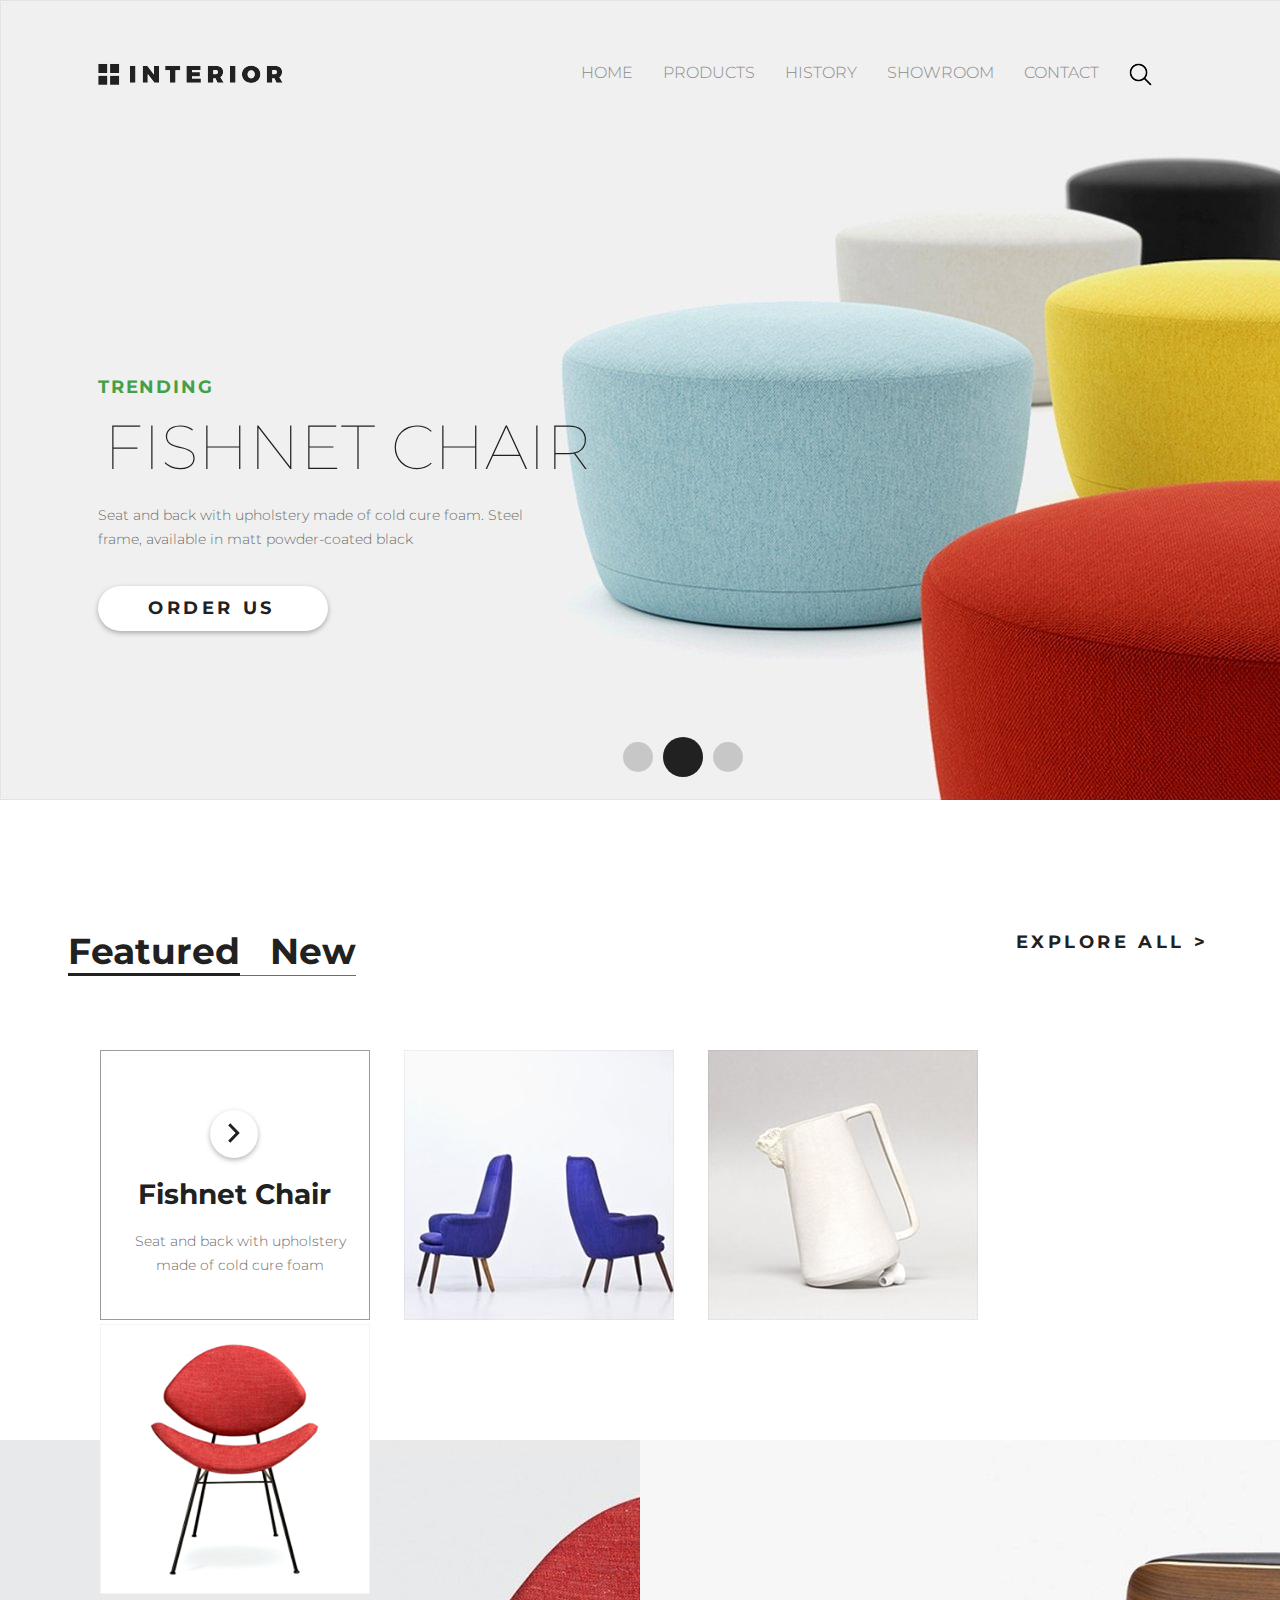
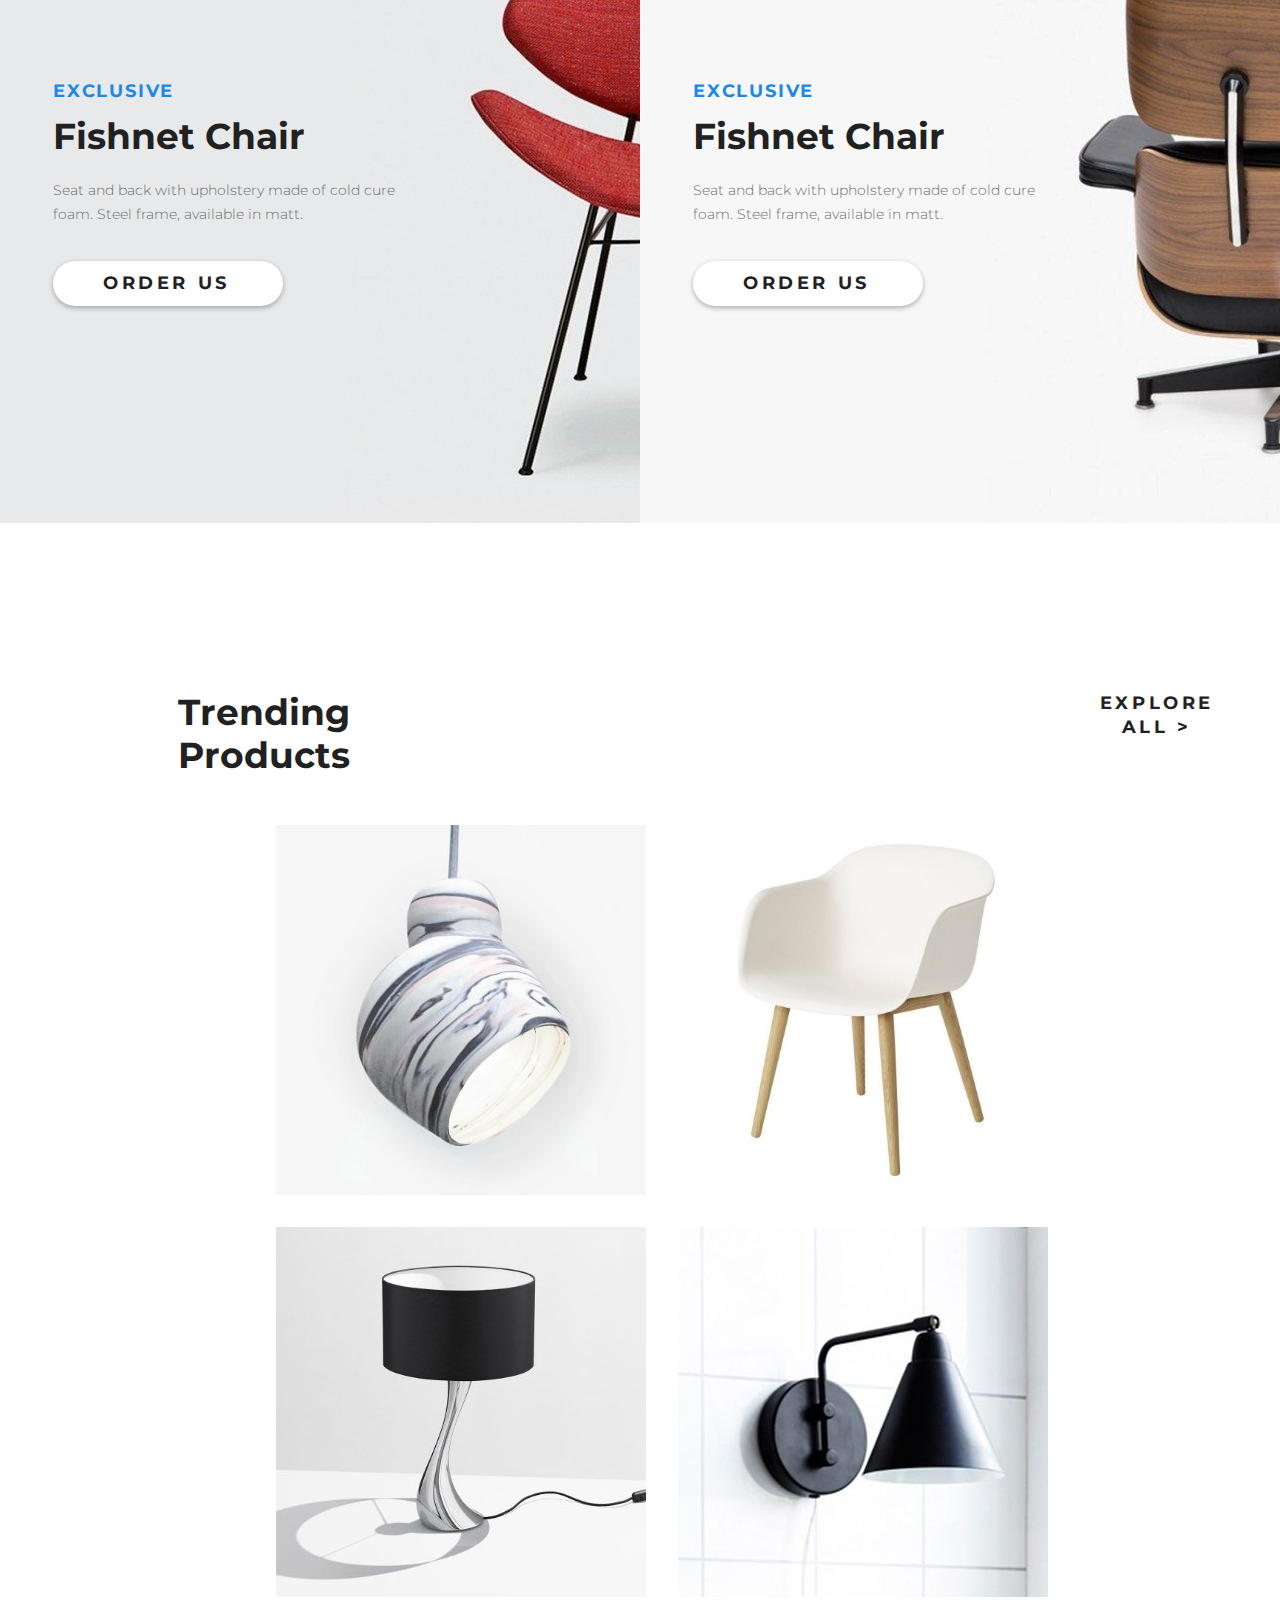
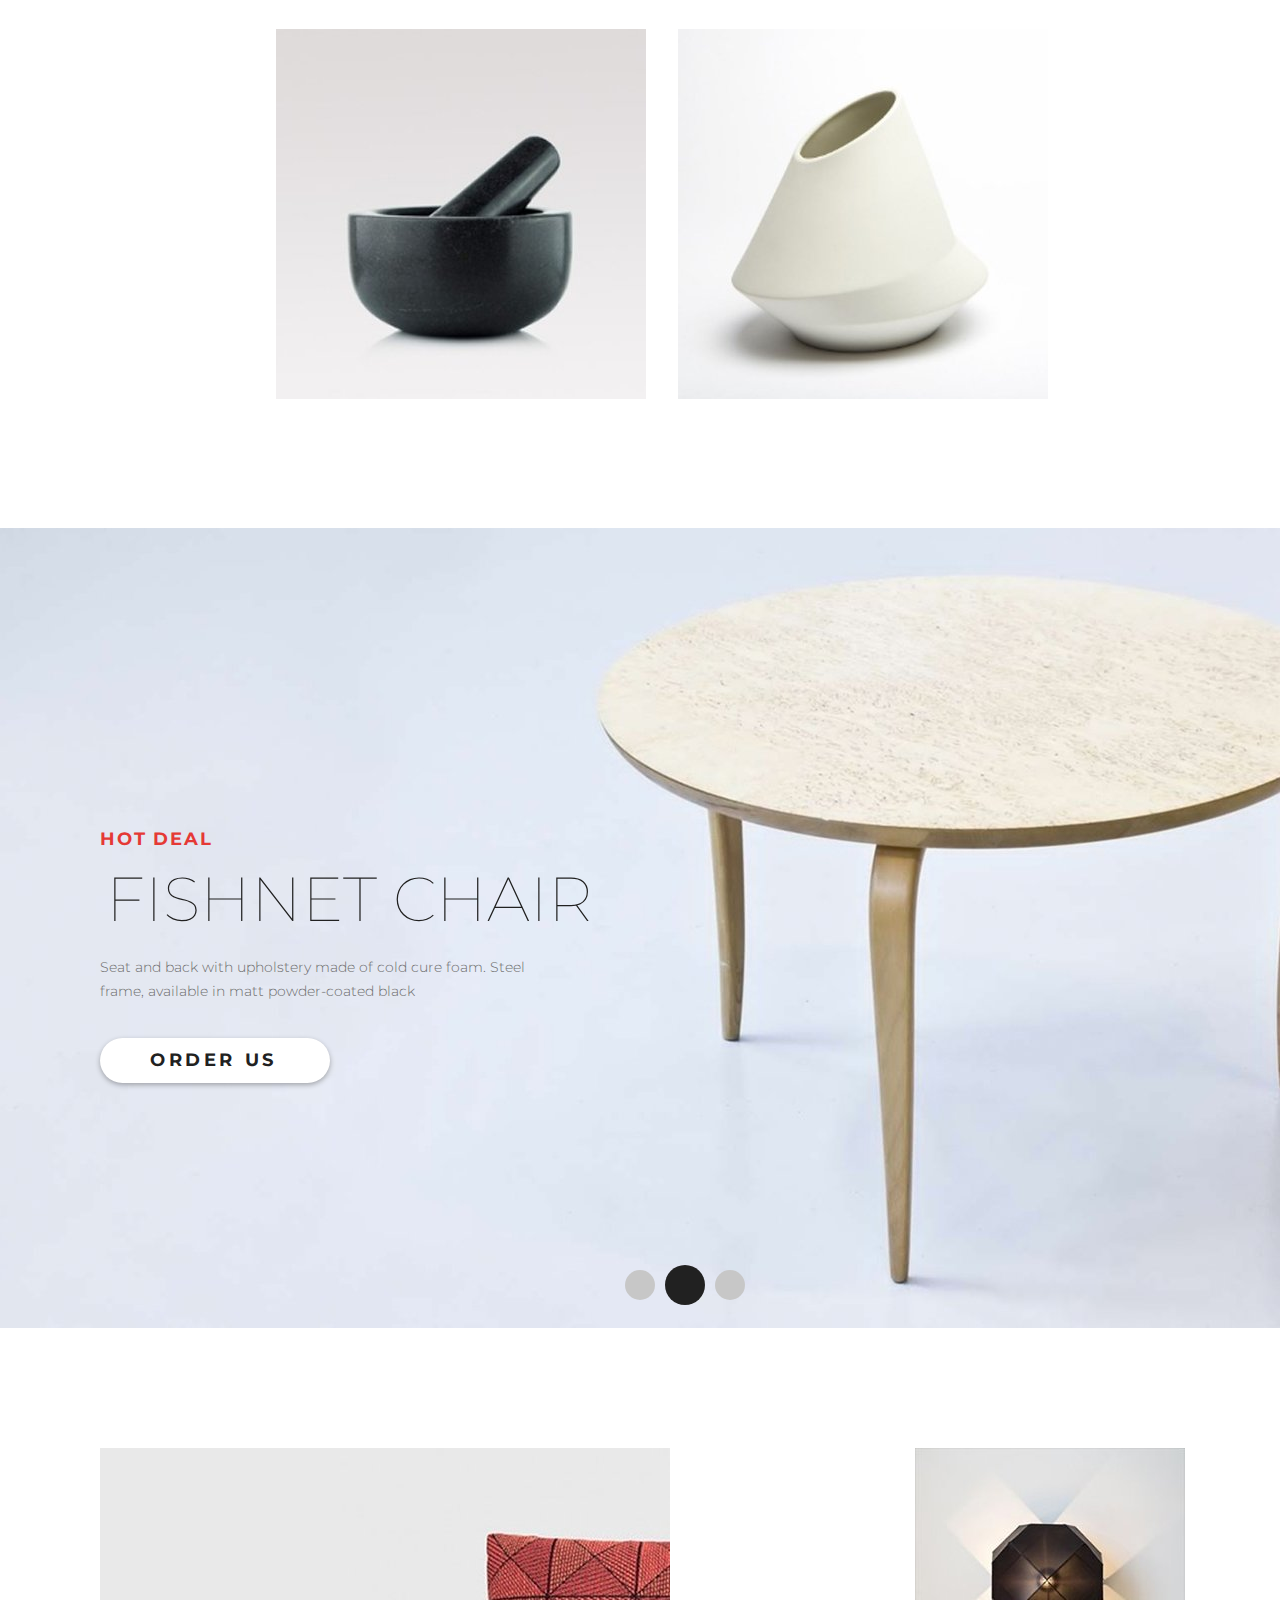
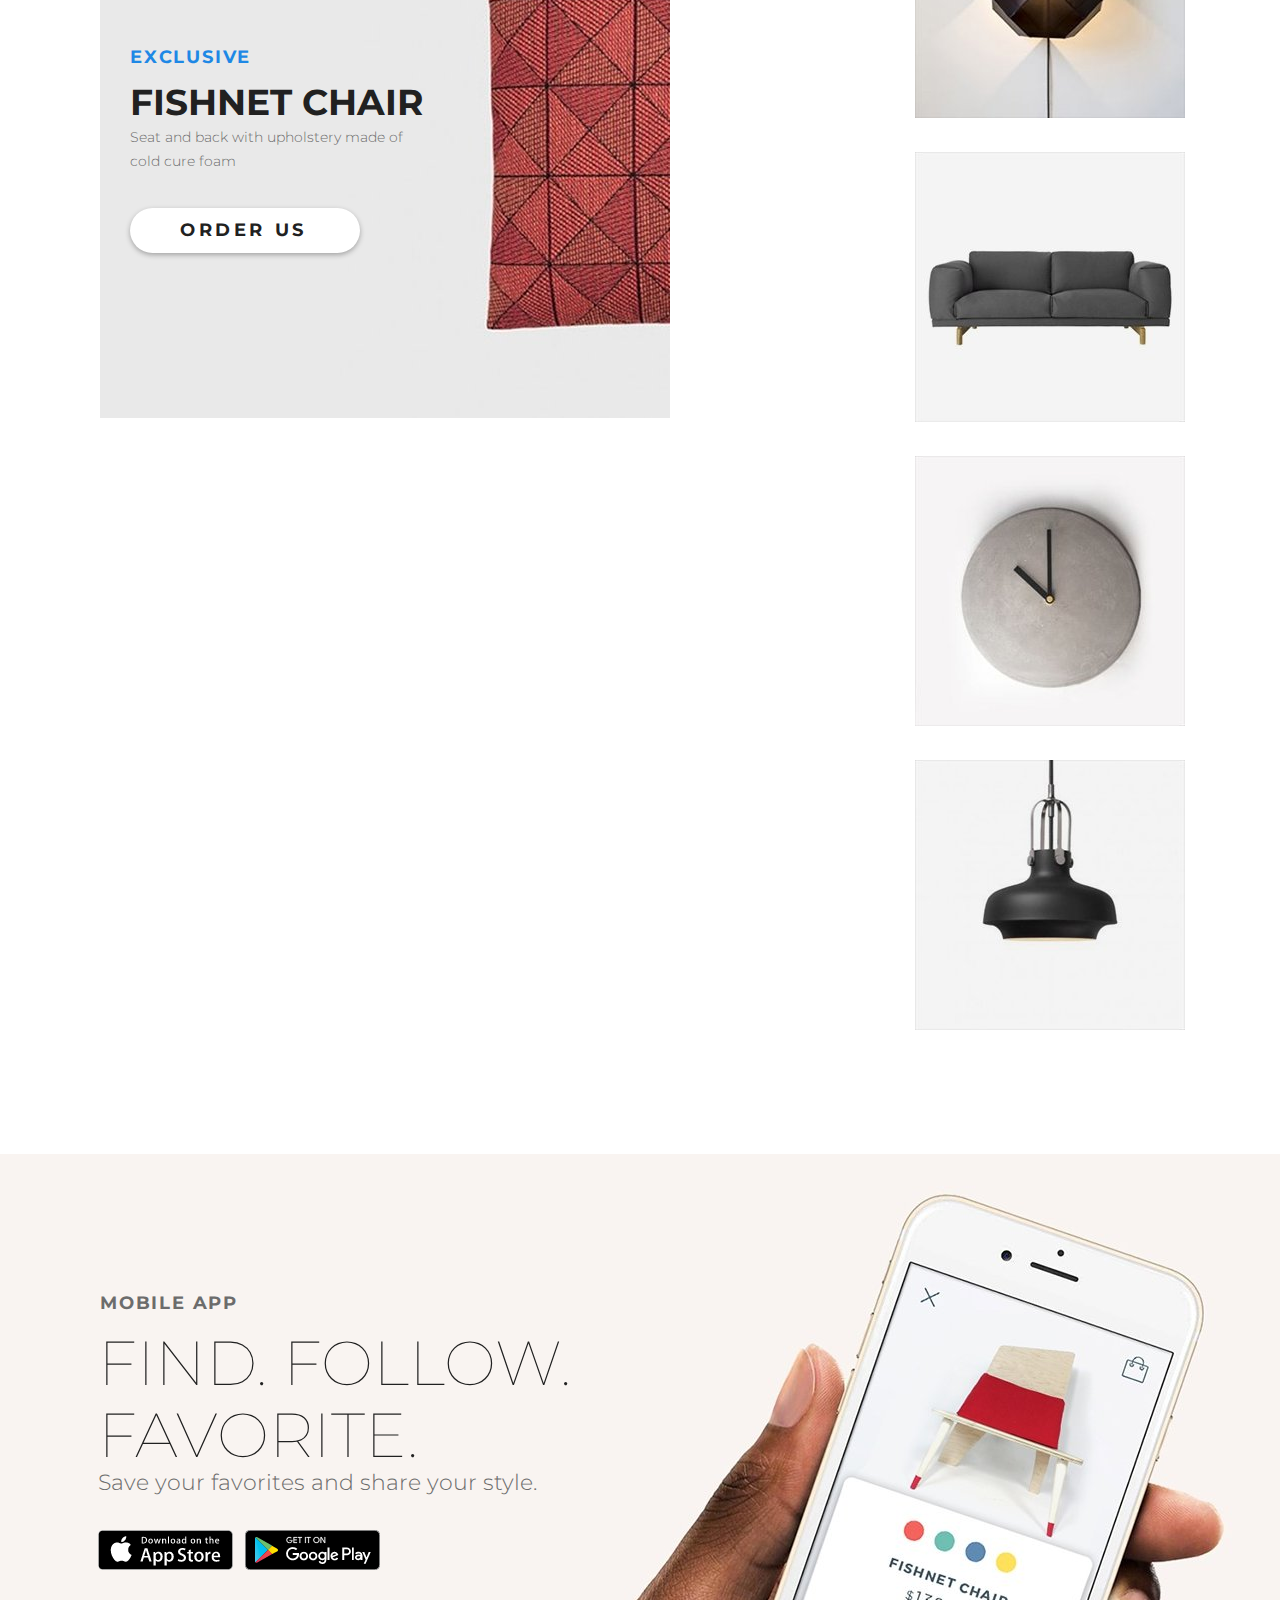
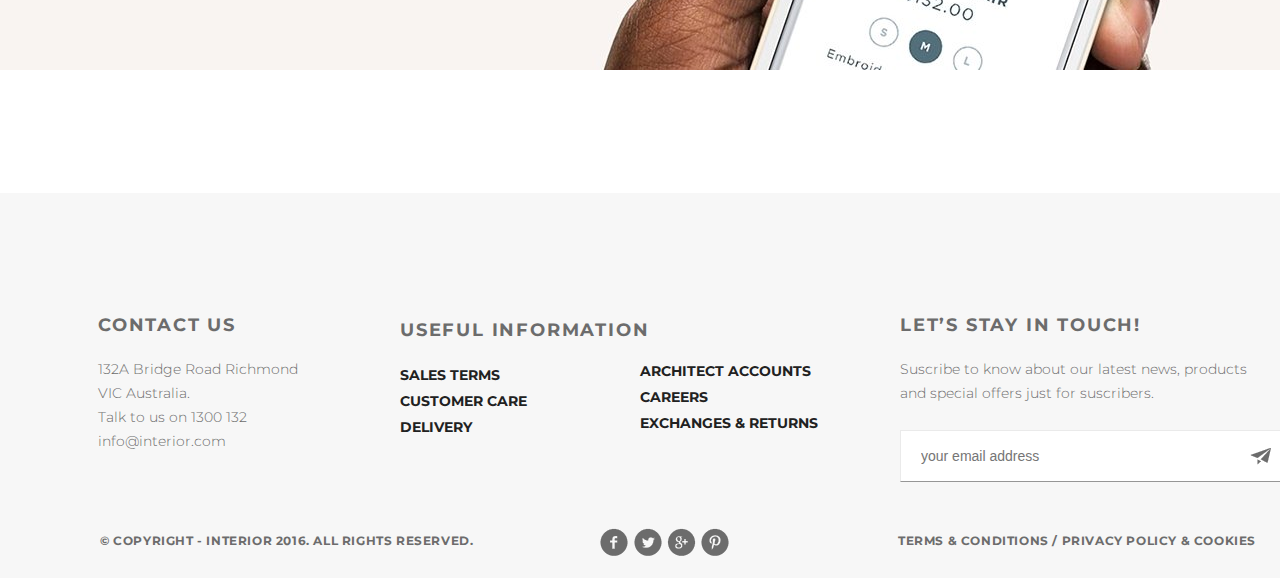
<file: index.html>
<!DOCTYPE html>
<html lang="en">

<head>
    <meta charset="UTF-8">
    <title>interier_products</title>
    <link rel="stylesheet" href="style.css">
    <link rel="preconnect" href="https://fonts.gstatic.com">
    <link href="https://fonts.googleapis.com/css2?family=Montserrat:wght@100;300;400;700&display=swap" rel="stylesheet">
</head>

<body>
    <div class="container">
        <div class="slider padding-site">
            <div class="header clearfix">
                <a href="#"><img src="img/logo_228.png" alt="logo"></a>
                <ul class="menu clearfix">
                    <li class="menu-list"><a href="index.html" class="menu-link">HOME</a></li>
                    <li class="menu-list"><a href="products.html" class="menu-link">PRODUCTS</a></li>
                    <li class="menu-list"><a href="#" class="menu-link">HISTORY</a></li>
                    <li class="menu-list"><a href="product_detailes.html" class="menu-link">SHOWROOM</a></li>
                    <li class="menu-list"><a href="contacts.html" class="menu-link">CONTACT</a></li>
                    <li class="menu-list"><a href="#" class="menu-link"><img src="img/search_224.png" alt=""></a></li>
                </ul>
            </div>

            <div class="slider-text"></div>
            <h3 class="slider-trending">TRENDING</h3>
            <h2 class="slider-h">Fishnet Chair</h2>
            <p class="slider-content">Seat and back with upholstery made of cold cure foam. Steel frame, available in matt powder-coated black</p>
            <a href="" class="button">Order&nbsp;Us&nbsp;&nbsp;</a>
            <div class="pagination">
                <a href="" class="circle"></a><a href="" class="circle circle-active"></a><a href="" class="circle"></a>
            </div>
        </div>
        <div class="featured clearfix">
            <div class="catalog-menu clearfix">
                <h5 class="catalog-link-active">Featured</h5>
                <h5 class="catalog-link-new">New</h5>
                <a href="index.html" class="catalog-explore">explore all ></a>
            </div>

        </div>
        <div class="catalog-pic clearfix">
            <div class="catalog-text">
                <h4 class="promo-name">Fishnet Chair</h4>
                <p class="promo-detailes-pic">Seat and back with upholstery made of cold cure foam
                </p>
            </div>
            <a href="#" class="button2"><img src="img/arrow_181.png" alt="" style="padding-top: 13px;"></a>
            <div class="catalog-pic1"><img src="img/back_174.jpg" alt=""> </div>
            <div class="catalog-pic1"><img src="img/product_2_170.jpg" alt=""> </div>
            <div class="catalog-pic1"><img src="img/product_3_168.jpg" alt=""> </div>
            <div class="catalog-pic1"><img src="img/product_4_166.png" alt=""> </div>
        </div>

        <div class="promo-tab">
            <div class="promo-content clearfix">
                <div class="promo-info-block">
                    <h3 class="promo-tag2">exclusive</h3>
                    <h5 class="promo-name2">Fishnet Chair</h5>
                    <p class="promo-detailes2">Seat and back with upholstery made of cold cure foam. Steel frame, available
                        in matt.
                    </p>
                    <a href="" class="button">Order&nbsp;Us&nbsp;&nbsp;</a>
                </div>
            </div>
            <div class="promo-content2 clearfix">
                <div class="promo-info-block">
                    <h3 class="promo-tag2">exclusive</h3>
                    <h5 class="promo-name2">Fishnet Chair</h5>
                    <p class="promo-detailes2">Seat and back with upholstery made of cold cure foam. Steel frame, available
                        in matt.
                    </p>
                    <a href="" class="button">Order&nbsp;Us&nbsp;&nbsp;</a>
                </div>
            </div>
        </div>
        <div class="product clearfix">
            <div class="product-menu">
                <h5>Trending Products</h5>
                <a href="index.html" class="catalog-explore">explore all ></a>
            </div>

            <div class="product-pic clearfix">
                <div class="product-pic1"><img src="img/product_11_117.jpg" alt=""></div>
                <div class="product-pic1"><img src="img/product_21_115.jpg" alt=""></div>
                <div class="product-pic1"><img src="img/product_31_113.jpg" alt=""></div>
                <div class="product-pic1"><img src="img/product_41_111.jpg" alt=""></div>
                <div class="product-pic1"><img src="img/product_5_109.jpg" alt=""></div>
                <div class="product-pic1"><img src="img/product_6_107.jpg" alt=""></div>
            </div>
        </div>
        <div class="slider-hot clearfix">
            <h3 class="slider-trending-hot">Hot deal</h3>
            <h2 class="slider-h">Fishnet Chair</h2>
            <p class="slider-content-hot">Seat and back with upholstery made of cold cure foam. Steel frame, available in matt powder-coated black</p>
            <a href="" class="button">Order&nbsp;Us&nbsp;&nbsp;</a>
            <div class="pagination2">
                <a href="" class="circle2"></a><a href="" class="circle circle-active2"></a><a href="" class="circle2"></a>
            </div>
        </div>
        <div class="exclusive clearfix">
            <div class="exclusive-text">
                <h3 class="exclusive-text-h">exclusive</h3>
                <h2 class="exclusive-name">Fishnet Chair</h2>
                <p class="exclusive-text-p">Seat and back with upholstery made of cold cure foam
                </p>
                <a href="" class="button">Order&nbsp;Us&nbsp;&nbsp;</a>
            </div>
        </div>
        <div class="exclusive-pic clearfix">
            <div class="exclusive-pic1"><img src="img/product_2_sm_64.jpg" alt=""></div>
            <div class="exclusive-pic1"><img src="img/product_3_sm_62.jpg" alt=""></div>
            <div class="exclusive-pic1"><img src="img/product_4_sm_60.jpg" alt=""></div>
            <div class="exclusive-pic1"><img src="img/product_5_sm_58.jpg" alt=""></div>
        </div>


        <div class="follow clearfix">
            <div class="follow-text">
                <h3 class="slider-content_tag">mobile app</h3>
                <h2 class="slider-content_name">Find. Follow. Favorite.</h2>
                <p class="slider-content_details">Save your favorites and share your style.</p>
                <a class="google"><img src="img/google_play_46.png" alt=""></a>
                <a class="app"><img src="img/app_store_47.png" alt=""></a>
            </div>
        </div>

        <div class="footer clearfix">
            <div class="contact-us clearfix">
                <h6 class="132A">Contact Us</h6>
                <p>132A Bridge Road Richmond VIC Australia.</p>
                <p>Talk to us on 1300 132 info@interior.com</p>
            </div>

            <div class="useful-link clearfix">
                <h6 class="132A">useful information</h6>
                <ul>
                    <li class="useful"><a href="#" class="useful_info">Sales terms</a></li>
                    <li class="useful"><a href="#" class="useful_info">Customer care</a></li>
                    <li class="useful"><a href="#" class="useful_info">Delivery</a></li>
                </ul>
            </div>
            <div class="useful-accounts">
                <ul>
                    <li class="useful"><a href="#" class="useful_info">Architect accounts</a></li>
                    <li class="useful"><a href="#" class="useful_info"> Careers</a></li>
                    <li class="useful"><a href="#" class="useful_info">Exchanges & returns</a></li>
                </ul>
            </div>
            <div class="in-touch">
                <h6>Let’s Stay in Touch!</h6>
                <p>Suscribe to know about our latest news,
                    products and special offers just for
                    suscribers.</p>
                <div class="box"><input type="email" placeholder="your email address"></div>
            </div>
            <div class="copy-right">
                © Copyright - INTERIOR 2016. All Rights Reserved.
            </div>
            <div class="social">
                <a href=""><img src="img/social_links_9.png" alt="social_links"></a>
            </div>
            <span class="agreement">
                <a href="#" class="agreement_link">Terms & Conditions </a>/
                <a href="#" class="agreement_link"> Privacy policy & Cookies</a>
            </span>
            <div class="social_links_img"><a href=""><img src="img/__19.png" alt="social_links_img"></a></div>
        </div>
    </div>
</body>

</html>
</file>
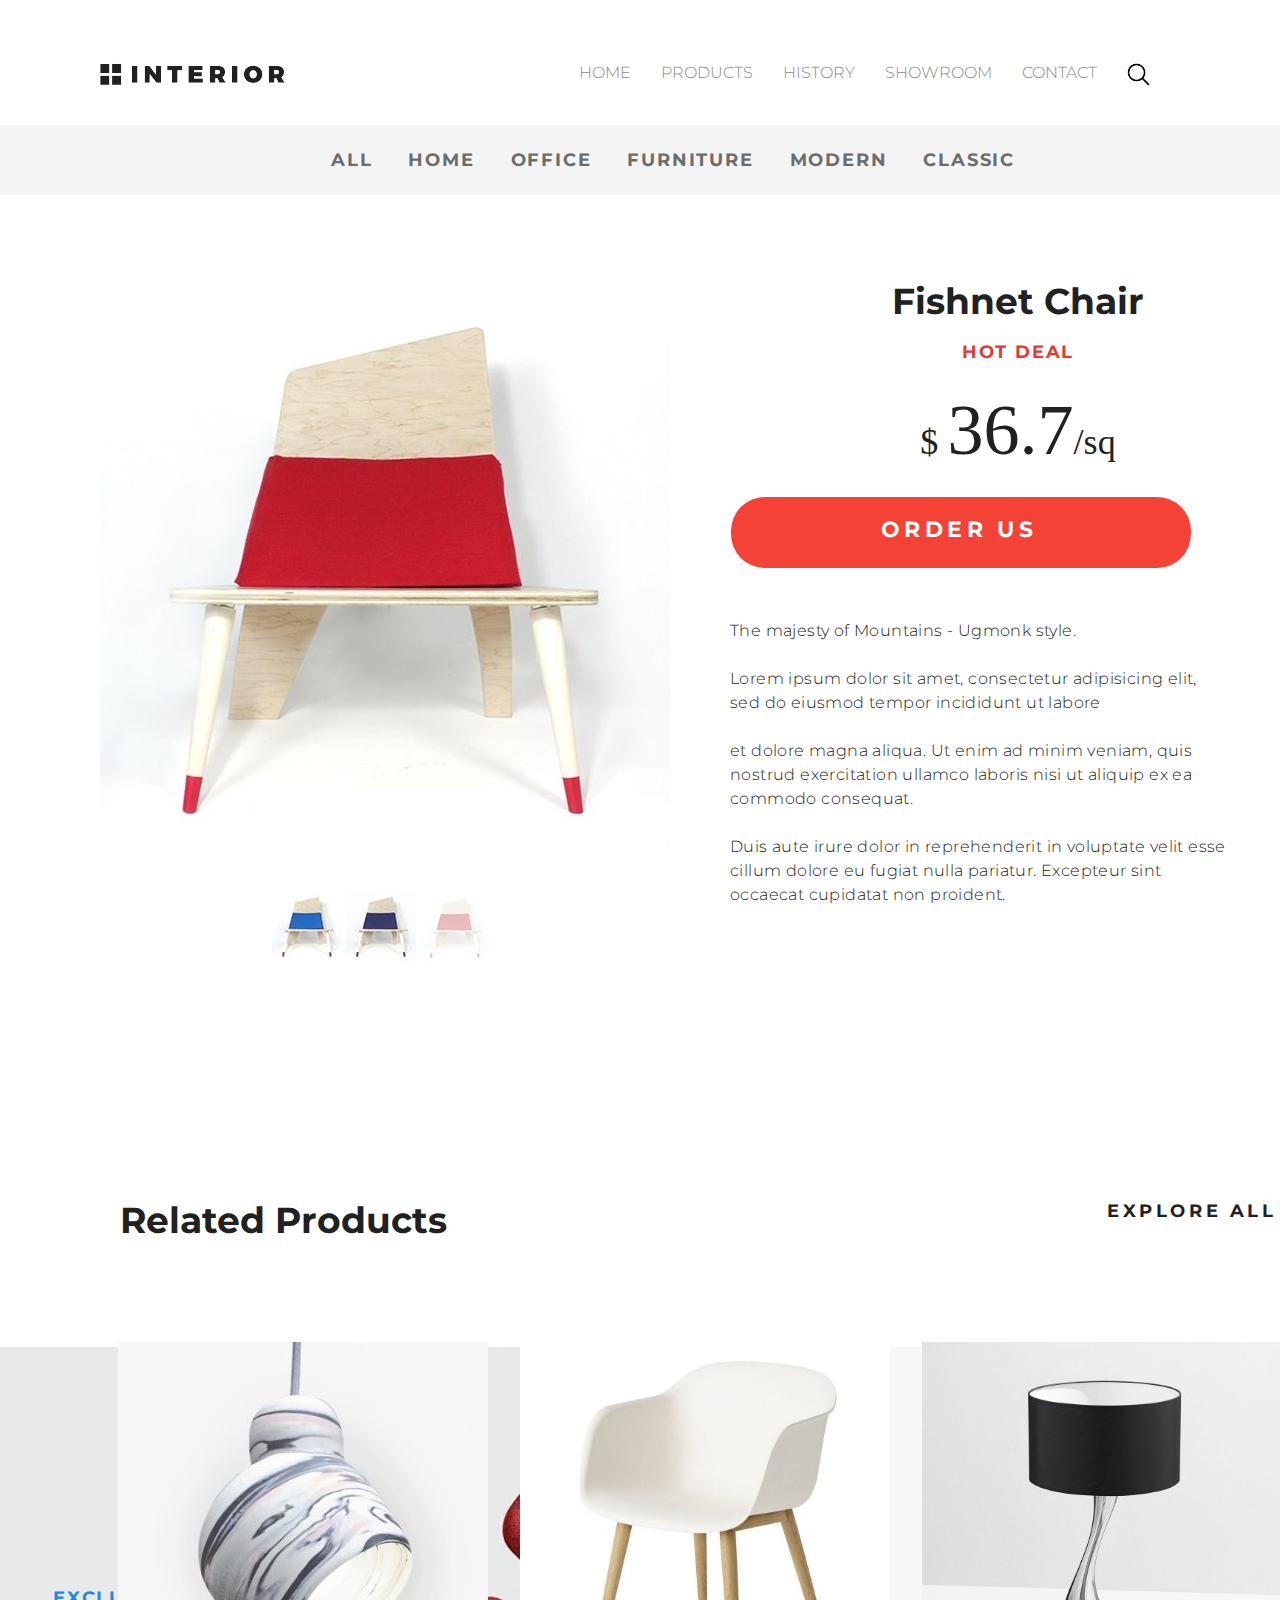
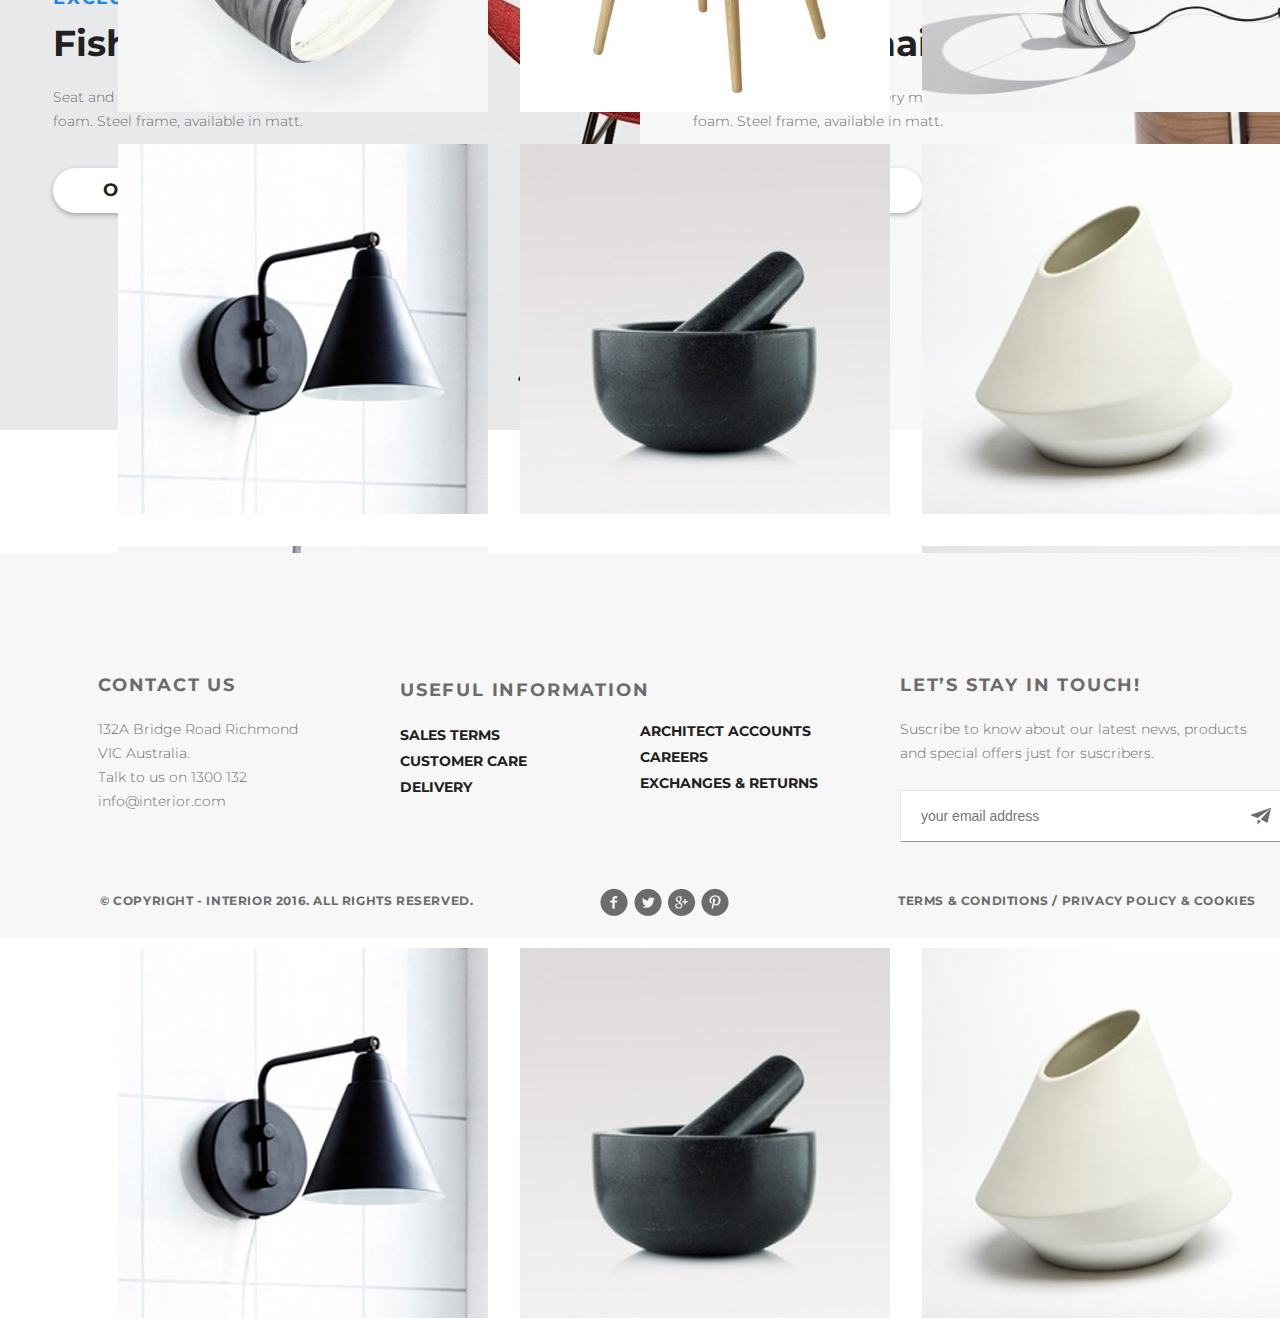
<file: product_detailes.html>
<!DOCTYPE html>
<html lang="en">

<head>
    <meta charset="UTF-8">
    <title>Document</title>
    <link rel="stylesheet" href="style.css">
    <link rel="preconnect" href="https://fonts.gstatic.com">
    <link href="https://fonts.googleapis.com/css2?family=Montserrat:wght@100;300;400;700&display=swap" rel="stylesheet">
</head>

<body>
    <div class="container">
        <div class="slider padding-site3">
            <div class="header3 clearfix">
                <a href="#"><img src="img/logo_228.png" alt="logo"></a>
                <ul class="menu clearfix">
                    <li class="menu-list"><a href="index.html" class="menu-link">HOME</a></li>
                    <li class="menu-list"><a href="products.html" class="menu-link">PRODUCTS</a></li>
                    <li class="menu-list"><a href="#" class="menu-link">HISTORY</a></li>
                    <li class="menu-list"><a href="product_detailes.html" class="menu-link">SHOWROOM</a></li>
                    <li class="menu-list"><a href="contacts.html" class="menu-link">CONTACT</a></li>
                    <li class="menu-list"><a href="#" class="menu-link"><img src="img/search_224.png" alt=""></a></li>
                </ul>
            </div>
        </div>
        <div class="featured3 clearfix">
            <div class="catalog-menu3 clearfix">
                <a href="products.html" class="catalog-link-new3">All</a>
                <a href="index.html" class="catalog-link-new3">HOME</a>
                <a href="#" class="catalog-link-new3">OFFICE</a>
                <a href="products.html" class="catalog-link-new3">FURNITURE</a>
                <a href="#" class="catalog-link-new3">MODERN</a>
                <a href="#" class="catalog-link-new3">CLASSIC</a>

            </div>
        </div>
        <div class="container3 clearfix">
            <div class="chear3"><img src="img/detail.jpg" alt="Pic"></div>
            <h1 class="h1-3">Fishnet Chair</h1>
            <h3 class="h3-3">Hot Deal</h3>
            <p class="p-3">$ <span class="p-3-4">36.7</span>/sq</p>
            <a href="" class="button4">Order&nbsp;Us</a>
            <div class="cheartext ">
                <p class="p-4">The majesty of Mountains - Ugmonk style. <br><br>
                    Lorem ipsum dolor sit amet, consectetur adipisicing elit, sed do eiusmod tempor incididunt ut labore <br><br>
                    et dolore magna aliqua. Ut enim ad minim veniam, quis nostrud exercitation ullamco laboris nisi ut aliquip ex ea commodo consequat. <br><br>
                    Duis aute irure dolor in reprehenderit in voluptate velit esse cillum dolore eu fugiat nulla pariatur. Excepteur sint occaecat cupidatat non proident.
                </p>
            </div>
            <div class="pic3 clearfix">
                <div class="pic-small"><img src="img/detail1.jpg" alt="<Pic></Pic>"></div>
                <div class="pic-small"><img src="img/detail2.jpg" alt="<Pic></Pic>"></div>
                <div class="pic-small"><img src="img/detail3.jpg" alt="<Pic></Pic>"></div>
            </div>
        </div>
        <div class="featured4 clearfix">
            <div class="catalog-menu4 clearfix">
                <h5 class="catalog-link">Related Products</h5>

                <a href="#" class="catalog-explore">explore all ></a>
            </div>
            <div class="product clearfix">
                <div class="product-pic clearfix">
                    <div class="product-pic1"><img src="img/product_11_117.jpg" alt=""></div>
                    <div class="product-pic1"><img src="img/product_21_115.jpg" alt=""></div>
                    <div class="product-pic1"><img src="img/product_31_113.jpg" alt=""></div>
                    <div class="product-pic1"><img src="img/product_41_111.jpg" alt=""></div>
                    <div class="product-pic1"><img src="img/product_5_109.jpg" alt=""></div>
                    <div class="product-pic1"><img src="img/product_6_107.jpg" alt=""></div>
                    <div class="product-pic1"><img src="img/product_11_117.jpg" alt=""></div>
                    <div class="product-pic1"><img src="img/product_21_115.jpg" alt=""></div>
                    <div class="product-pic1"><img src="img/product_31_113.jpg" alt=""></div>
                    <div class="product-pic1"><img src="img/product_41_111.jpg" alt=""></div>
                    <div class="product-pic1"><img src="img/product_5_109.jpg" alt=""></div>
                    <div class="product-pic1"><img src="img/product_6_107.jpg" alt=""></div>
                </div>
            </div>
        </div>
        <div class="promo-tab">
            <div class="promo-content clearfix">
                <div class="promo-info-block">
                    <h3 class="promo-tag2">exclusive</h3>
                    <h5 class="promo-name2">Fishnet Chair</h5>
                    <p class="promo-detailes2">Seat and back with upholstery made of cold cure foam. Steel frame, available
                        in matt.
                    </p>
                    <a href="" class="button">Order&nbsp;Us&nbsp;&nbsp;</a>
                </div>
            </div>
            <div class="promo-content2 clearfix">
                <div class="promo-info-block">
                    <h3 class="promo-tag2">exclusive</h3>
                    <h5 class="promo-name2">Fishnet Chair</h5>
                    <p class="promo-detailes2">Seat and back with upholstery made of cold cure foam. Steel frame, available
                        in matt.
                    </p>
                    <a href="" class="button">Order&nbsp;Us&nbsp;&nbsp;</a>
                </div>
            </div>
        </div>

        <div class="footer clearfix">
            <div class="contact-us clearfix">
                <h6 class="132A">Contact Us</h6>
                <p>132A Bridge Road Richmond VIC Australia.</p>
                <p>Talk to us on 1300 132 info@interior.com</p>
            </div>

            <div class="useful-link clearfix">
                <h6 class="132A">useful information</h6>
                <ul>
                    <li class="useful"><a href="#" class="useful_info">Sales terms</a></li>
                    <li class="useful"><a href="#" class="useful_info">Customer care</a></li>
                    <li class="useful"><a href="#" class="useful_info">Delivery</a></li>
                </ul>
            </div>
            <div class="useful-accounts">
                <ul>
                    <li class="useful"><a href="#" class="useful_info">Architect accounts</a></li>
                    <li class="useful"><a href="#" class="useful_info"> Careers</a></li>
                    <li class="useful"><a href="#" class="useful_info">Exchanges & returns</a></li>
                </ul>
            </div>
            <div class="in-touch">
                <h6>Let’s Stay in Touch!</h6>
                <p>Suscribe to know about our latest news,
                    products and special offers just for
                    suscribers.</p>
                <div class="box"><input type="email" placeholder="your email address"></div>
            </div>
            <div class="copy-right">
                © Copyright - INTERIOR 2016. All Rights Reserved.
            </div>
            <div class="social">
                <a href=""><img src="img/social_links_9.png" alt="social_links"></a>
            </div>
            <span class="agreement">
                <a href="#" class="agreement_link">Terms & Conditions </a>/
                <a href="#" class="agreement_link"> Privacy policy & Cookies</a>
            </span>
            <div class="social_links_img"><a href=""><img src="img/__19.png" alt="social_links_img"></a></div>
        </div>
    </div>
</body>

</html>
</file>
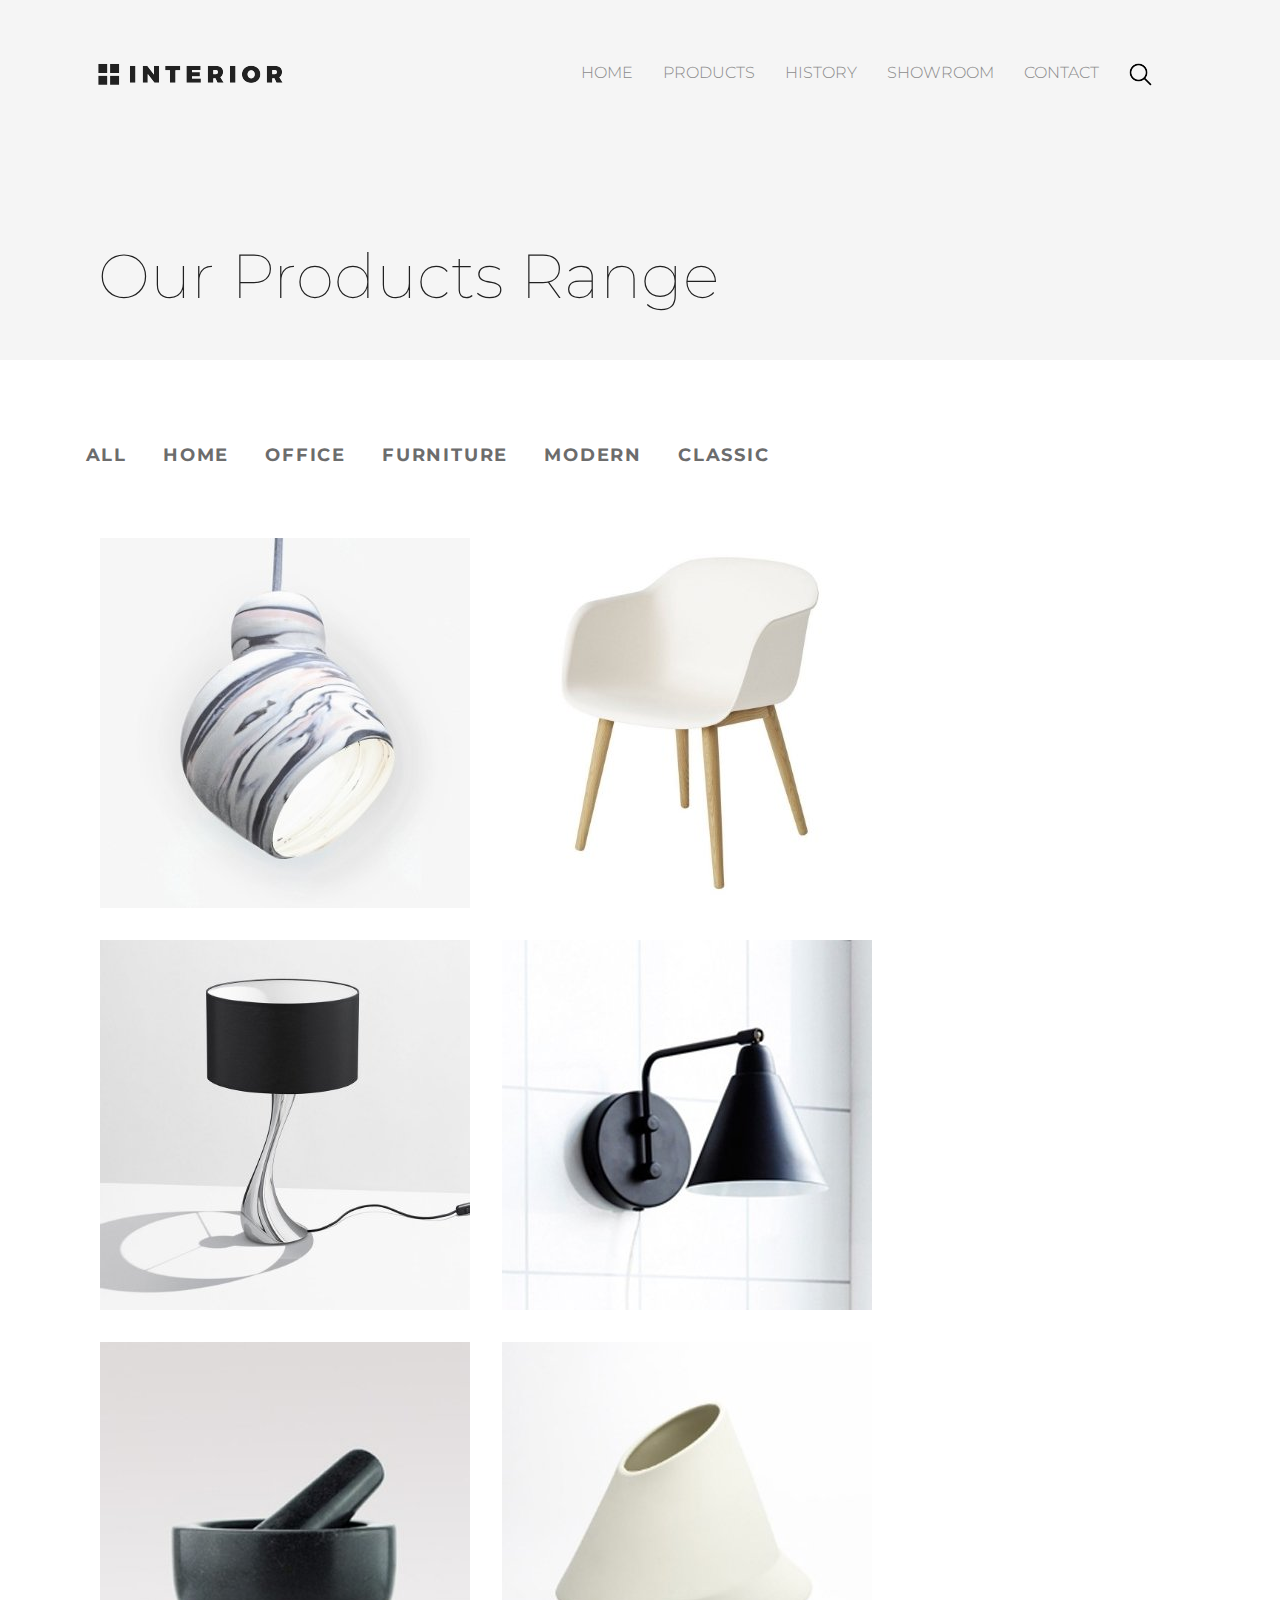
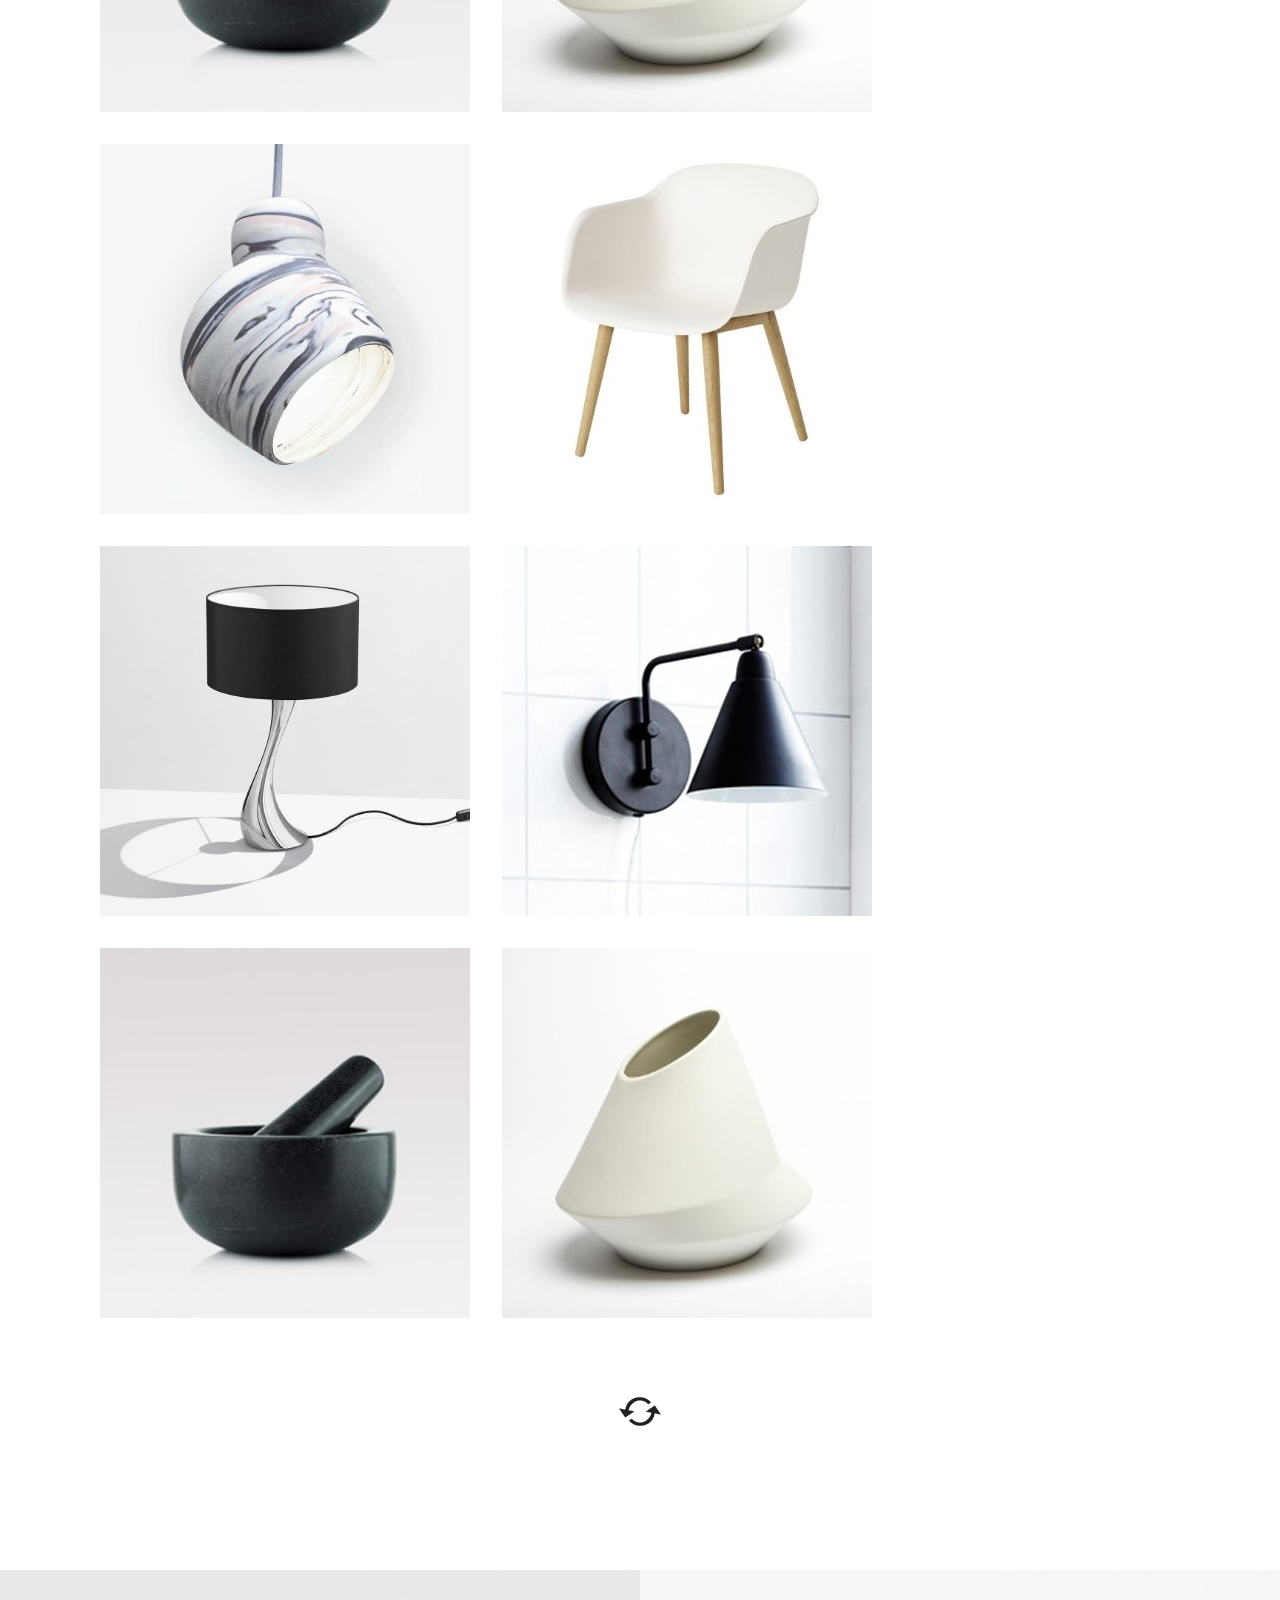
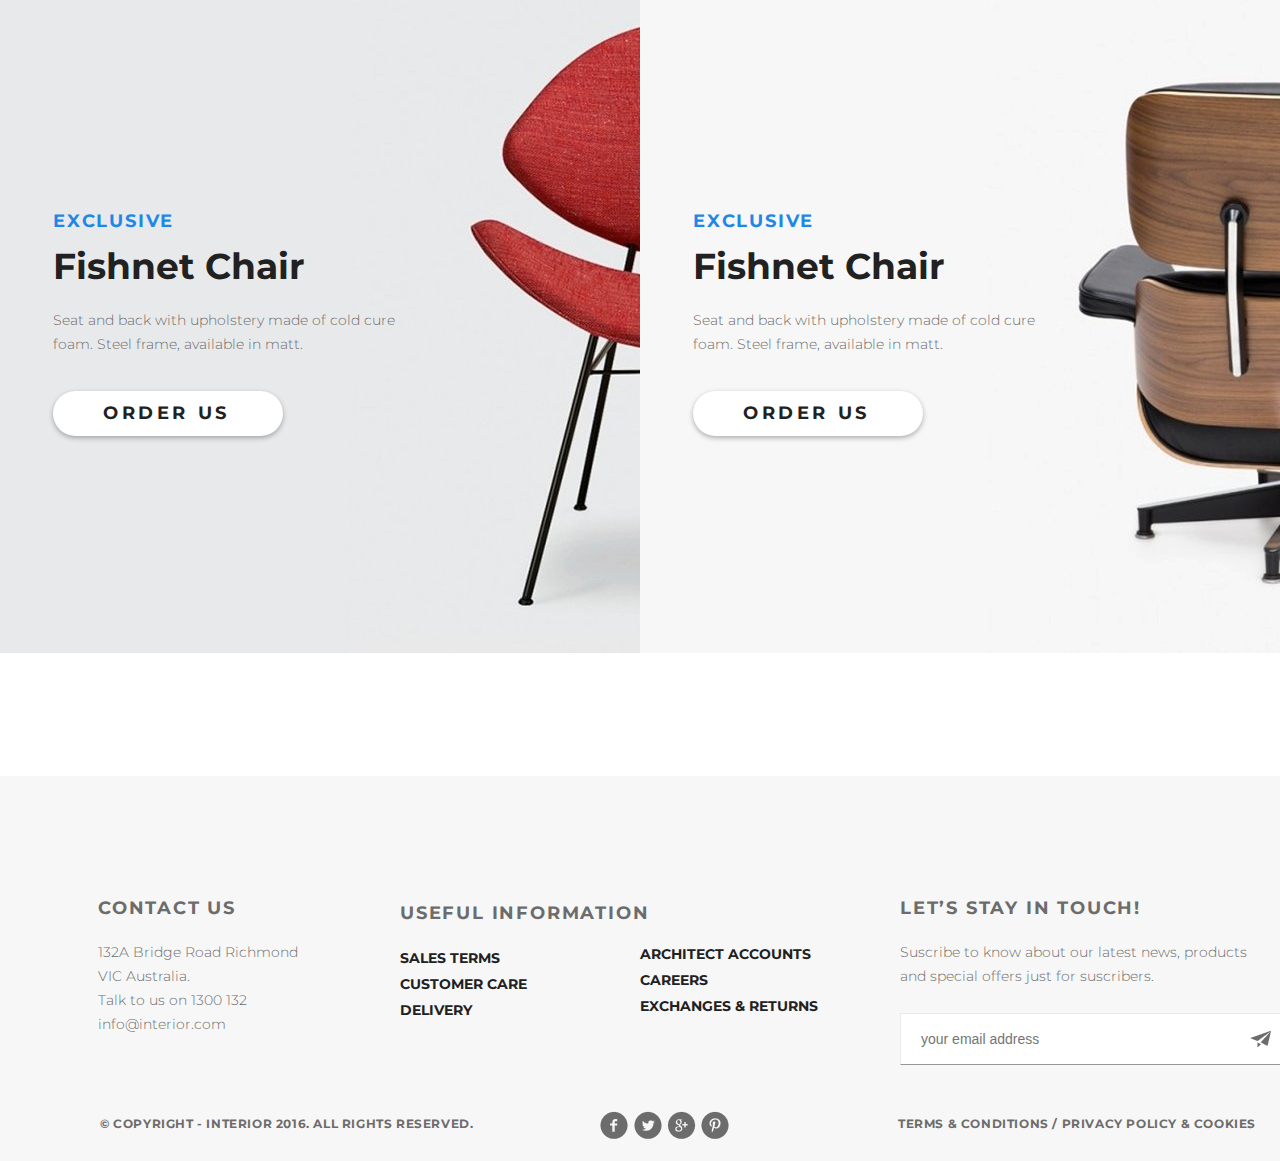
<file: products.html>
<!DOCTYPE html>
<html lang="en">

<head>
    <meta charset="UTF-8">
    <title>Document</title>
    <link rel="stylesheet" href="style.css">
    <link rel="preconnect" href="https://fonts.gstatic.com">
    <link href="https://fonts.googleapis.com/css2?family=Montserrat:wght@100;300;400;700&display=swap" rel="stylesheet">
</head>

<body>
    <div class="container">
        <div class="slider padding-site2">
            <div class="header clearfix">
                <a href="#"><img src="img/logo_228.png" alt="logo"></a>
                <ul class="menu clearfix">
                    <li class="menu-list"><a href="index.html" class="menu-link">HOME</a></li>
                    <li class="menu-list"><a href="products.html" class="menu-link">PRODUCTS</a></li>
                    <li class="menu-list"><a href="#" class="menu-link">HISTORY</a></li>
                    <li class="menu-list"><a href="product_detailes.html" class="menu-link">SHOWROOM</a></li>
                    <li class="menu-list"><a href="contacts.html" class="menu-link">CONTACT</a></li>
                    <li class="menu-list"><a href="#" class="menu-link"><img src="img/search_224.png" alt=""></a></li>
                </ul>
            </div>

            <p class="sliderh">Our Products Range</p>
        </div>
        <div class="featured2 clearfix">
            <div class="catalog-menu2 clearfix">
                <a href="products.html" class="catalog-link-new3">All</a>
                <a href="index.html" class="catalog-link-new3">HOME</a>
                <a href="#" class="catalog-link-new3">OFFICE</a>
                <a href="products.html" class="catalog-link-new3">FURNITURE</a>
                <a href="#" class="catalog-link-new3">MODERN</a>
                <a href="#" class="catalog-link-new3">CLASSIC</a>
            </div>
        </div>
        <div class="product2 clearfix">
            <div class="product-pic2 clearfix">
                <div class="product-pic1"><img src="img/product_11_117.jpg" alt=""></div>
                <div class="product-pic1"><img src="img/product_21_115.jpg" alt=""></div>
                <div class="product-pic1"><img src="img/product_31_113.jpg" alt=""></div>
                <div class="product-pic1"><img src="img/product_41_111.jpg" alt=""></div>
                <div class="product-pic1"><img src="img/product_5_109.jpg" alt=""></div>
                <div class="product-pic1"><img src="img/product_6_107.jpg" alt=""></div>
                <div class="product-pic1"><img src="img/product_11_117.jpg" alt=""></div>
                <div class="product-pic1"><img src="img/product_21_115.jpg" alt=""></div>
                <div class="product-pic1"><img src="img/product_31_113.jpg" alt=""></div>
                <div class="product-pic1"><img src="img/product_41_111.jpg" alt=""></div>
                <div class="product-pic1"><img src="img/product_5_109.jpg" alt=""></div>
                <div class="product-pic1"><img src="img/product_6_107.jpg" alt=""></div>
            </div>
        </div>
        <div class="strelka"><img src="img/__45.png" alt=""></div>
        <div class="promo-tab">
            <div class="promo-content clearfix">
                <div class="promo-info-block">
                    <h3 class="promo-tag2">exclusive</h3>
                    <h5 class="promo-name2">Fishnet Chair</h5>
                    <p class="promo-detailes2">Seat and back with upholstery made of cold cure foam. Steel frame, available
                        in matt.
                    </p>
                    <a href="" class="button">Order&nbsp;Us&nbsp;&nbsp;</a>
                </div>
            </div>
            <div class="promo-content2 clearfix">
                <div class="promo-info-block">
                    <h3 class="promo-tag2">exclusive</h3>
                    <h5 class="promo-name2">Fishnet Chair</h5>
                    <p class="promo-detailes2">Seat and back with upholstery made of cold cure foam. Steel frame, available
                        in matt.
                    </p>
                    <a href="" class="button">Order&nbsp;Us&nbsp;&nbsp;</a>
                </div>
            </div>
        </div>

        <div class="footer clearfix">
            <div class="contact-us clearfix">
                <h6 class="132A">Contact Us</h6>
                <p>132A Bridge Road Richmond VIC Australia.</p>
                <p>Talk to us on 1300 132 info@interior.com</p>
            </div>

            <div class="useful-link clearfix">
                <h6 class="132A">useful information</h6>
                <ul>
                    <li class="useful"><a href="#" class="useful_info">Sales terms</a></li>
                    <li class="useful"><a href="#" class="useful_info">Customer care</a></li>
                    <li class="useful"><a href="#" class="useful_info">Delivery</a></li>
                </ul>
            </div>
            <div class="useful-accounts">
                <ul>
                    <li class="useful"><a href="#" class="useful_info">Architect accounts</a></li>
                    <li class="useful"><a href="#" class="useful_info"> Careers</a></li>
                    <li class="useful"><a href="#" class="useful_info">Exchanges & returns</a></li>
                </ul>
            </div>
            <div class="in-touch">
                <h6>Let’s Stay in Touch!</h6>
                <p>Suscribe to know about our latest news,
                    products and special offers just for
                    suscribers.</p>
                <div class="box"><input type="email" placeholder="your email address"></div>
            </div>
            <div class="copy-right">
                © Copyright - INTERIOR 2016. All Rights Reserved.
            </div>
            <div class="social">
                <a href=""><img src="img/social_links_9.png" alt="social_links"></a>
            </div>
            <span class="agreement">
                <a href="#" class="agreement_link">Terms & Conditions </a>/
                <a href="#" class="agreement_link"> Privacy policy & Cookies</a>
            </span>
            <div class="social_links_img"><a href=""><img src="img/__19.png" alt="social_links_img"></a></div>
        </div>
    </div>
</body>

</html>
</file>
<file: style.css>
* {
    margin: 0;
    padding: 0
}

body {
    font-family: 'Montserrat', sans-serif;
}

.clearfix:after {
    content: "";
    display: table;
    clear: both;
}

.container {
    max-width: 1366px;
    margin: 0 auto;
}

p {

    font-size: 14.1px;
    line-height: 24px;
    font-weight: 300;
    color: #6c6c6c;
}

h2 {

    font-size: 62px;
    line-height: 72px;
    font-weight: 100;
    text-transform: uppercase;
}

h3 {

    font-size: 18px;
    line-height: 48px;
    font-weight: 700;
    text-transform: uppercase;
    letter-spacing: 0.1em;

}

h5 {

    font-size: 36px;
    line-height: 1.2;
    font-weight: 700;
    color: #212121;
}

h6 {
    font-size: 18px;
    line-height: 24px;
    font-weight: 700;
    text-transform: uppercase;
    letter-spacing: 0.1em;
    color: #6c6c6c;
}

.padding-site {
    height: 800px;
    background-image: url(img/slider_img_201.jpg);
    position: relative;
}

.padding-site2 {
    height: 360px;
    background-image: url(img/hero_back_36.jpg);
    position: relative;
}


.menu-list {
    list-style-type: none;
    float: left;
    padding-right: 30px;
}

.menu-link:hover {
    color: #212121;
    border-bottom: 3px solid #212121;
}

.padding-site,
.padding-site2 {
    padding-left: 98px;
    padding-right: 98px;
}

.menu-link {
    font-weight: 300;
    color: #8c8c8c;
    text-decoration: none;

}

.menu {
    float: right;

}

.menu-link-active {
    font-weight: 700;
    text-transform: uppercase;
    letter-spacing: 0.1em;
    color: #212121;
    border-bottom: 3px solid #212121;
    text-decoration: none;
}

.menu {
    float: right;
}

.header {
    padding-top: 63px;
}

.slider-trending {

    font-size: 18px;
    line-height: 48px;
    font-weight: 700;
    text-transform: uppercase;
    letter-spacing: 0.1em;
    color: #43a047;
}

.slider-h {
    color: #212121;
}


.sliderh {
    padding-top: 150px;
    font-family: Montserrat;
    font-size: 62px;
    line-height: 72px;
    font-weight: 100;
    color: #212121;
}

.slider-content {
    width: 458px;
    margin-top: 20px;
    margin-bottom: :20px;
}

.slider-text {
    margin-top: 273px;
}

.button {

    font-size: 18px;
    line-height: 24px;
    font-weight: 700;
    text-transform: uppercase;
    letter-spacing: 0.2em;
    color: #212121;
    width: 180px;
    height: 45px;
    background-color: #ffffff;
    box-shadow: 0px 2px 5px 0px rgba(33, 33, 33, 0.34);
    border-radius: 22.5px;
    text-decoration: none;
    padding-left: 50px;
    line-height: 45px;
    display: inline-block;
    margin-top: 35px;
}

.button:hover::after {
    padding-top: 4px;
    content: url(img/arrow_181.png);
    box-shadow: none;
}

.circle {
    width: 30px;
    height: 30px;
    display: inline-block;
    background-color: #c7c7c7;
    border-radius: 50%;
    margin: 5px;
}

.circle-active {
    width: 40px;
    height: 40px;
    background-color: #212121;
    margin-bottom: 0;
}

.pagination {
    position: absolute;
    width: 1170px;
    bottom: 19px;
    text-align: center;
}

.featured {
    width: 1171px;
    height: 220px;
    margin: 0 auto;
}

.catalog-menu {
    list-style-type: none;
    padding: 10px 13px;
    float: left;
    display: flex;
    margin-top: 120px;
}

.catalog-link-active {
    border-bottom: 3px solid #212121;
}

.catalog-link-new {
    border-bottom: 1px solid #6c6c6c;
    padding-left: 30px;
}

.catalog-explore {

    font-size: 18px;
    line-height: 24px;
    font-weight: 700;
    text-transform: uppercase;
    letter-spacing: 0.2em;
    margin-left: 660px;
    text-decoration: none;
}

.button2 {
    width: 48px;
    height: 48px;
    background-color: #ffffff;
    box-shadow: 0px 2px 5px 0px rgba(33, 33, 33, 0.34);
    border-radius: 24px;
    display: inline-block;
    text-decoration: none;
    text-align: center;
    position: absolute;
    margin-left: 140px;
    margin-top: 60px;
}

.button2:hover {
    box-shadow: none;
    border: 1px solid #f0f0f0;
}

.button:hover {
    box-shadow: none;
    border: 1px solid grey;
}

.catalog-text {
    position: absolute;
    width: 208px;
    margin-top: 130px;
    margin-left: 60px;
    text-align: center;
}

.catalog-pic {
    margin-top: 30px;
    height: 270px;
    position: relative;
    margin-left: 70px;
}

.catalog-pic1 {
    display: inline-block;
    margin-left: 30px;
}

.promo-name {

    font-size: 28px;
    line-height: 29px;
    font-weight: 700;
    color: #212121;
}

.promo-detailes-pic {
    text-align: center;
    width: 220px;
    margin-top: 20px;
}

.menu-list-catalog {
    margin-top: 130px;
    display: inline-block;
    text-decoration: none;
    margin: 100px 120 0;
}

.catalog-explore {
    float: right;

    font-size: 18px;
    line-height: 24px;
    font-weight: 700;
    text-transform: uppercase;
    letter-spacing: 0.2em;
    color: #212121;
}

.promo-tab {
    height: 683px;
    margin-top: 120px;
}

.promo-content {
    background-image: url(img/promo_img1_148.jpg);
    height: 683 px;
    width: 50%;
    float: left;
}

.promo-content2 {
    background-image: url(img/promo_img_132.jpg);
    height: 683 px;
    width: 50%;
    float: right;
}

.promo-tag2 {
    color: #1e88e5;
    padding-top: 227px;
}

.promo-name2 {
    font-size: 36px;
    line-height: 1.2;
    font-weight: 700;
    color: #212121;
}

.promo-detailes2 {
    width: 375px;
    margin-top: 20px;
    margin-bottom: :20px;
}

.promo-info-block {
    height: 683px;
    padding-left: 53px;
}

.product {
    text-align: center;
    padding-right: 28px;
    padding-top: 28px;
    padding-left: 100px;

}

.product-menu {
    list-style-type: none;
    padding: 20px 13px;
    float: left;
    display: flex;
    margin-top: 120px;
}

.product-pic1 {
    display: inline-block;
    text-align: center;
    width: 370px;
    height: 370px;
    padding-right: 28px;
    padding-top: 28px;
}



.slider-hot {
    height: 800px;
    background-image: url(img/slider_84.jpg);
    margin-top: 125px;
    padding-left: 100px;
    position: relative;
}

.slider-trending-hot {
    color: #e53935;
    padding-top: 287px;
}

.slider-h {

    color: #212121;
    margin-left: 6px;
}

.slider-content-hot {
    width: 458px;
    margin-top: 20px;
    margin-bottom: :20px;
}

.circle2 {
    width: 30px;
    height: 30px;
    display: inline-block;
    background-color: #c7c7c7;
    border-radius: 50%;
    margin: 5px;


}

.circle-active2 {

    width: 40px;
    height: 40px;
    background-color: #212121;
    margin-bottom: 0;
}

.pagination2 {
    width: 1170px;
    bottom: 19px;
    text-align: center;
    position: absolute;
}

.slider-h2-hot {
    color: #212121;
}

.exclusive {
    height: 570px;
    width: 570px;
    background-image: url(img/product_1_lg_66.jpg);
    float: left;
    position: relative;
    margin-top: 120px;
    margin-left: 100px;


}

.exclusive-text {
    position: absolute;
    padding-left: 30px;
    padding-top: 185px;

}

.exclusive-text-h {

    font-size: 18px;
    line-height: 48px;
    font-weight: 700;
    text-transform: uppercase;
    letter-spacing: 0.1em;
    color: #1e88e5;
}

.exclusive-name {

    font-size: 36px;
    line-height: 1.2;
    font-weight: 700;
    color: #212121;
}

.exclusive-text-p {

    font-size: 14.1px;
    line-height: 24px;
    font-weight: 300;
    color: #6c6c6c;
    width: 300px;
}

.exclusive-pic1 {
    float: right;

    margin-top: 30px;
    margin-left: 30px;

}


.exclusive-pic {
    padding-top: 90px;
    align-content: center;
    padding-right: 95px;
}

.follow {
    height: 516px;
    flex: 0 0 auto;
    background-image: url(img/back_img_44.jpg);
    margin-top: 120px;

    position: relative;
}

.slider-content_tag {
    font-family: Montserrat;
    font-size: 18px;
    line-height: 48px;
    font-weight: 700;
    text-transform: uppercase;
    letter-spacing: 0.1em;
    color: #6c6c6c;
    padding-top: 125px;
    padding-left: 100px;
    padding-right: 100px;
}

.slider-content_name {
    text-transform: uppercase;
    color: #212121;
    width: 500px;
    padding-left: 98px;

}

.slider-content_details {

    padding-left: 98px;
    font-family: Montserrat;
    font-size: 22px;
    line-height: 24px;
    font-weight: 300;
    color: #6c6c6c;

}

.google {
    position: absolute;
    padding-top: 35px;
    padding-left: 245px;


}

.app {
    position: absolute;
    padding-top: 35px;
    padding-left: 98px;
}

.footer {
    height: 385px;
    background-image: url(img/footer_back_5.jpg);
    position: relative;
    margin-top: 123px;
}

h6 {
    margin-bottom: 20px;
}

.contact-us {
    position: relative;
    float: left;
    width: 220px;
    margin-top: 120px;
    padding-left: 98px;
}

.useful-link {
    position: absolute;
    float: right;
    margin-top: 120px;
    padding-left: 400px;
    padding-top: 5px;
}

.useful-accounts {
    margin-left: 640px;
    padding-top: 165px;
    position: absolute;
}

.useful {
    list-style: none;
}

.useful_info {
    color: #212121;
    font-size: 14px;
    font-weight: 700;
    text-transform: uppercase;
    line-height: 26px;
    text-decoration: none;
    display: inline-block;
}

.in-touch {
    margin-top: 120px;
    padding-left: 400px;
    position: absolute;
    float: left;
    padding-left: 900px;
    width: 365px;
}

input[type="email"] {
    width: 370px;
    height: 50px;
    border: outset;
    border-width: 1px;
    border-color: #eaeaea;
    font-size: 14px;
    color: #002868;
    padding-left: 20px;
}

.box {
    padding-top: 25px;
}

.copy-right {
    position: absolute;
    margin-top: 335px;
    padding-left: 100px;
    font-family: Montserrat;
    font-size: 12px;
    line-height: 26px;
    font-weight: 700;
    text-transform: uppercase;
    letter-spacing: 0.05em;
    color: #6c6c6c;
}

.agreement {
    position: absolute;
    padding-top: 335px;
    padding-left: 580px;
    font-family: Montserrat;
    font-size: 12px;
    line-height: 26px;
    font-weight: 700;
    text-transform: uppercase;
    letter-spacing: 0.05em;
    color: #6c6c6c;

}


.social {
    position: absolute;
    margin-top: 335px;
    padding-left: 600px;
}

.social_links_img {
    position: absolute;
    margin-top: 255px;
    margin-left: 1250px;
    text-decoration: none;
}

.agreement_link {
    text-decoration: none;
    font-family: Montserrat;
    font-size: 12px;
    line-height: 26px;
    font-weight: 700;
    text-transform: uppercase;
    letter-spacing: 0.05em;
    color: #6c6c6c;
}

** Карточки с контактами */ .boxes clearfix {
    width: 1366px;
    margin-left: 100px;
    margin-bottom: 122px;
    align-content: center;

}

.boxes-contacts {
    width: 370px;
    height: 370px;
    outline: 1px solid gray;
    float: left;
    margin: 15px;
    margin-top: 72px;

}



.text-l {
    margin-left: 166px;
    margin-top: 48px;
}

.adress-1 {
    color: #212121;
    font-size: 22px;
    font-weight: 700;
    text-transform: uppercase;
    margin-top: 34px;
    margin-left: 117px;
}

.adress-all {
    text-align: center;
    margin-top: 23px;
    color: #6c6c6c;
    font-size: 14px;
    font-weight: 700;
    letter-spacing: normal;
    font-weight: 700;
    letter-spacing: normal;
    letter-spacing: normal;
    font-weight: 300;
    letter-spacing: normal;
}

.adress-cont {
    color: #212121;
    font-weight: 700;
}

**страница каталога*/ .padding-site3 {
    height: 120px;
    position: relative;
    margin-left: 98px;
    margin-right: 175px;
}

.featured3 {
    height: 70px;
    margin: 0 auto;
    background-color: #f4f4f4;
    position: relative;
    top: 35px;

}

.catalog-menu3 {
    list-style-type: none;
    padding: 10px 13px;
    display: flex;
    margin-top: 5px;
    left: 300px;
    position: absolute;
}

.catalog-link-new3 {
    font-family: Montserrat;
    font-size: 18px;
    line-height: 1.2;
    font-weight: 700;
    text-transform: uppercase;
    letter-spacing: 0.1em;
    color: #6c6c6c;
    padding-top: 10px;
    padding-left: 18px;
    padding-right: 18px;
    text-decoration: none;
}

.catalog-link-new3:hover {
    text-shadow: 1px 2px #212121;
    border-bottom: 3px solid #6c6c6c;
    color: black;
}

.header3 {
    padding-top: 63px;
    padding-left: 100px;
    padding-right: 100px;
}

.container3 {
    width: 1366px;
    margin: 0 auto;
}

.chear3 {
    float: left;
    padding-left: 100px;
}

.h1-3 {
    margin-top: 119px;
    color: #212121;
    font-size: 36px;
    font-weight: 700;
    text-align: center;
}

.h3-3 {
    color: #e53935;
    font-size: 18px;
    font-weight: 700;
    text-transform: uppercase;
    text-align: center;
    padding-top: 5px;
}

.button4 {
    height: 71px;
    width: 310px;
    margin-left: 60px;
    border-radius: 35px;
    background-color: #f44336;
    color: #ffffff;
    font-size: 22px;
    font-weight: 700;
    text-transform: uppercase;
    letter-spacing: 4.4px;
    display: inline-block;
    padding-left: 150px;
    line-height: 65px;
    text-decoration: none;
    margin-top: 30px;
    border: .5px solid white;
}

.button4:hover {
    border: .5px solid #000;

}

.button4:hover::after {

    height: 69px;
    padding-top: 8px;
    padding-left: 20px;
    content: url(img/arrow_31.png);

}


.p-3 {
    font-family: Gotham;
    font-size: 36.1px;
    line-height: 48px;
    font-weight: 300;
    color: #212121;
    text-align: center;
    padding-top: 30px;
}

.p-3-4 {
    font-family: Gotham;
    font-size: 72.1px;
    line-height: 48px;
    font-weight: 300;
    text-transform: uppercase;
    color: #212121;
}

.pp-4 {
    width: 499px;
    height: 244px;
    float: right;
    margin-right: 60px;
    margin-top: 30px;
}

.p-4 {
    color: #212121;
    font-size: 16px;
    font-weight: 300;
    letter-spacing: normal;
    letter-spacing: 0.4px;
    padding-bottom: 100px;
    padding-top: 50px;
    padding-left: 60px;
    max-width: 500px;
    float: left;
}

.pic3 {
    width: 1366px;
    margin: 0 auto;
    padding-left: 270px;
    margin-top: 320px;
    position: absolute;
}

.pic-small {
    height: 70px;
    width: 70px;
    float: left;
    margin: 2px;
}

.featured4 {
    width: 1366px;
    height: 220px;
    margin: 0 auto;
}

.catalog-menu4 {
    list-style-type: none;
    padding: 72px 25px;
    float: left;
    display: flex;
    margin-top: 120px;
    padding-left: 120px;
}

.catalog-menu2 {
    list-style-type: none;
    padding: 10px 13px;
    float: left;
    display: flex;
    margin-top: 65px;

}

.product2 {
    margin-left: 100px;
}

.featured2 {
    width: 1171px;
    height: 150px;
    margin: 0 auto;
}

.strelka {
    text-align: center;
    margin-top: 75px;
    margin-bottom: 140px;
}
</file>
